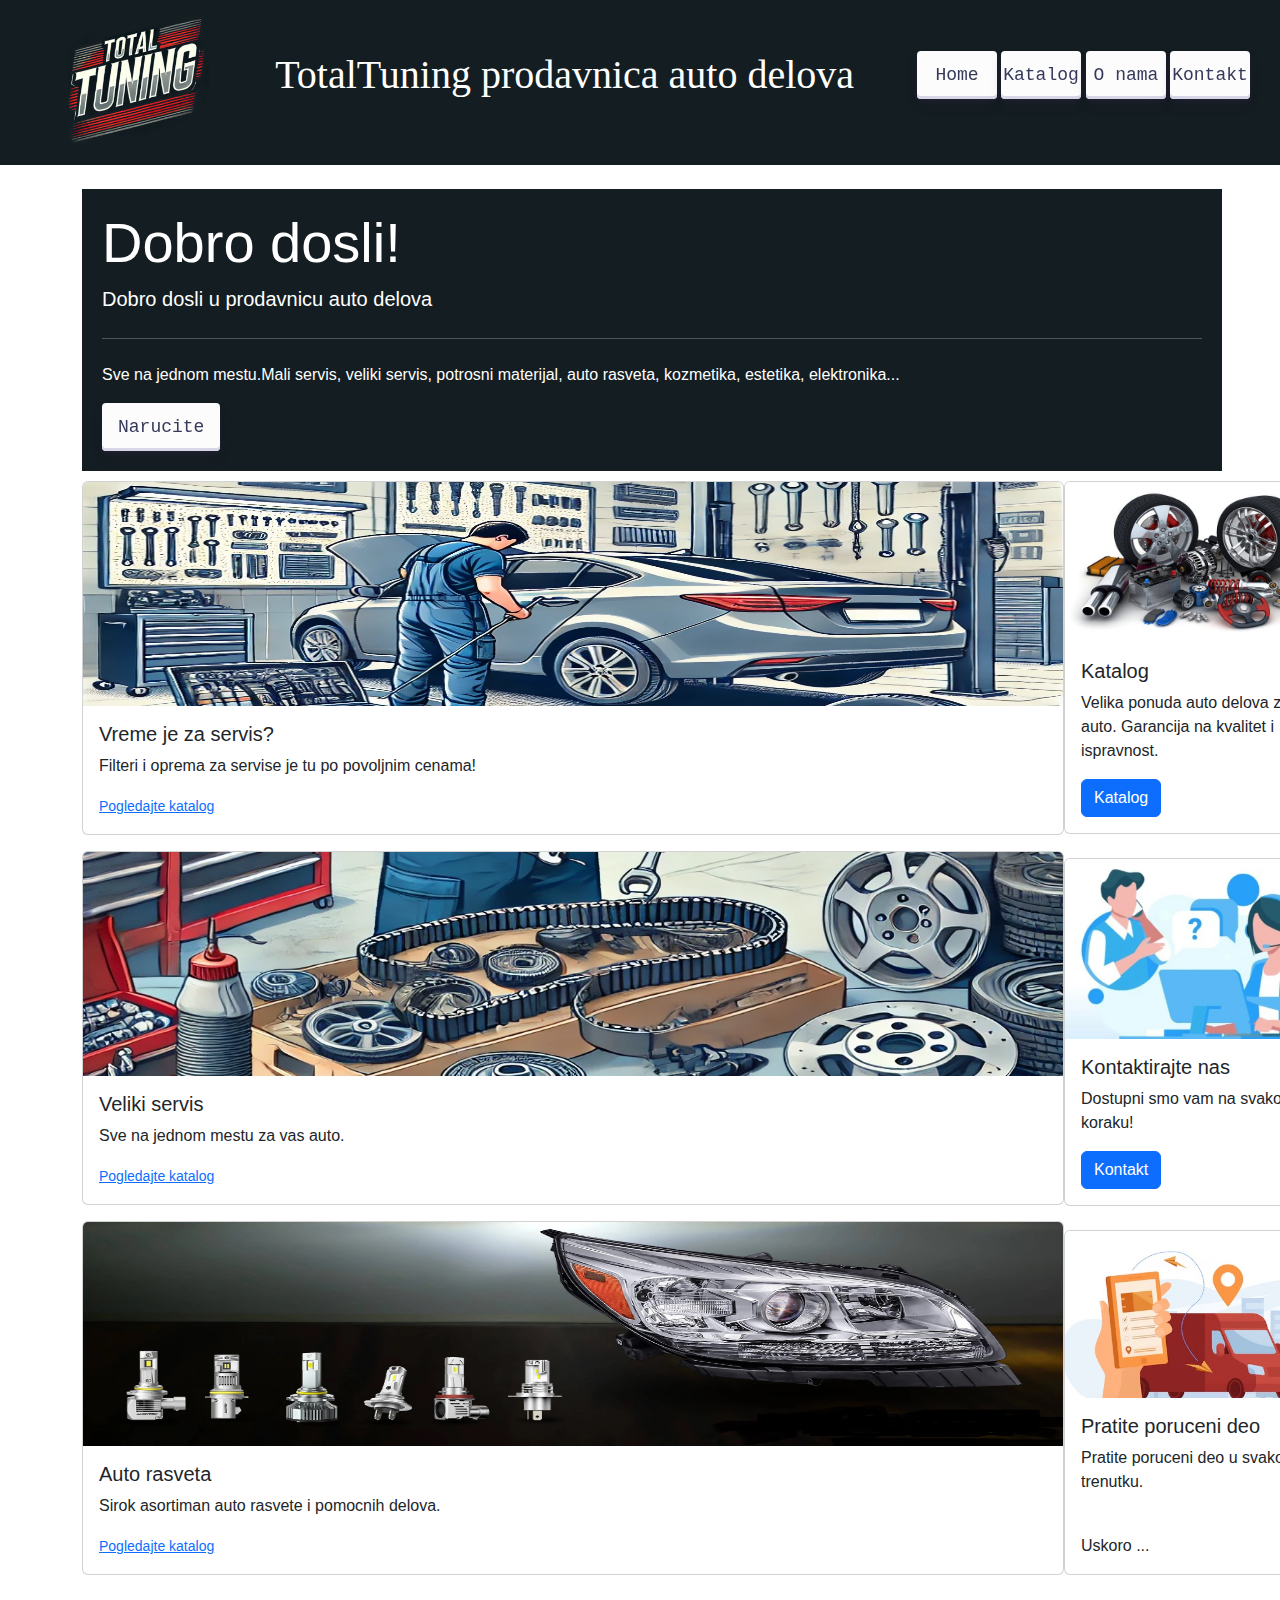
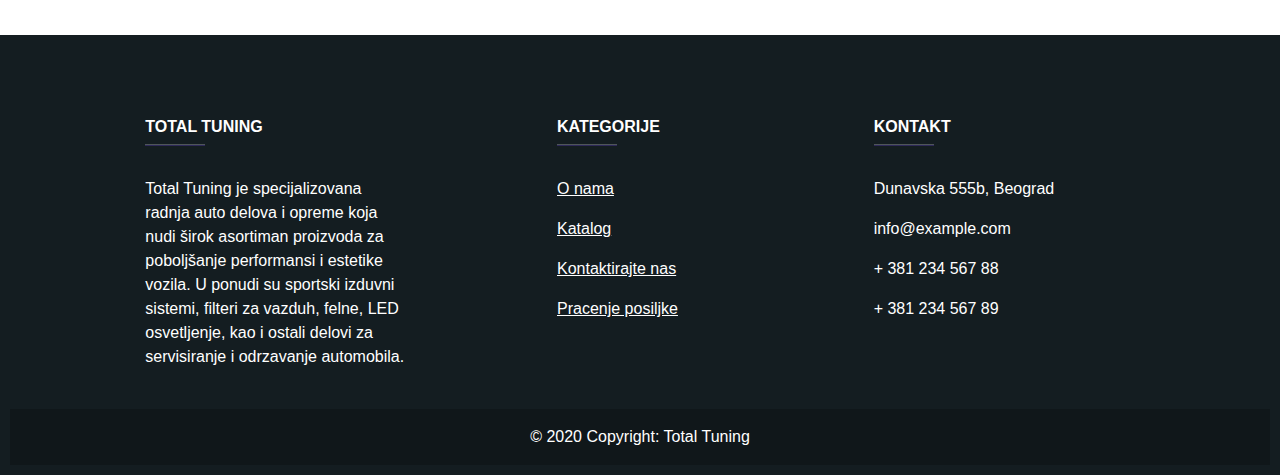
<file: index.html>
<!DOCTYPE html>
<html lang="en">
<head>
  <meta charset="UTF-8">
  <meta name="viewport" content="width=device-width, initial-scale=1.0">
  <title>Total Tuning | Home</title>
  
  <link rel="stylesheet" href="css/bootstrap.min.css">
  <link rel="stylesheet" href="css/index.css">
  <link rel="stylesheet" href="css/navbar.css">
  <link rel="icon" type="image/x-icon" href="img/Logo.jpg">
</head>
<body>
  <!--NAVBAR-->
<nav class="navbar1">
  <img src="img/Logo.jpg" class="logo" alt="Logo"> 
  <h1 class="navh1">TotalTuning prodavnica auto delova</h1> 
  <div class="grupa_dugmica1">
    <a href="index.html" class="button-30">Home</a>
    <a href="Katalog.html" class="button-30">Katalog</a>
    <a href="O nama.html" class="button-30">O nama</a>
    <a href="Kontakt.html" class="button-30">Kontakt</a>
    
  </div>
</nav>
<br>
  
  <div class="container">
    <div class="wrapper1">
      <!--JUMBOTRON-->
      <div class="jumbotron container">
        <h1 class="display-4">Dobro dosli!</h1>
        <p class="lead">Dobro dosli u prodavnicu auto delova</p>
        <hr class="my-4">
        <p>Sve na jednom mestu.Mali servis, veliki servis, potrosni materijal, auto rasveta, kozmetika, estetika, elektronika...</p>
        <a style="width: auto;" class="button-30" href="Katalog.html" role="button">Narucite</a>
      </div>
      
      <div class="flexdisplay">
        <div id="cards3">
          
          <div class="card mb-3">
            <img src="img/cards/bigcard1.jpg" id="cardimage" class="card-img-top" alt="...">
            <div class="card-body">
              <h5 class="card-title">Vreme je za servis?</h5>
              <p class="card-text">Filteri i oprema za servise je tu po povoljnim cenama!</p>
              <p class="card-text"><small class="text-body-secondary"><a href="Katalog.php?katalog=1">Pogledajte katalog</a></small></p>
            </div>
          </div>
          
          <div class="card mb-3">
            <img id="cardimage" src="img/cards/bigcard2.jpg" class="card-img-top" alt="...">
            <div class="card-body">
              <h5 class="card-title">Veliki servis</h5>
              <p class="card-text">Sve na jednom mestu za vas auto.</p>
              <p class="card-text"><small class="text-body-secondary"><a href="Katalog.php?katalog=2">Pogledajte katalog</a></small></p>
            </div>
          </div>
          
          <div class="card mb-3">
            <img id="cardimage" src="img/cards/bigcard3.jpg" class="card-img-top" alt="...">
            <div class="card-body">
              <h5 class="card-title">Auto rasveta</h5>
              <p class="card-text">Sirok asortiman auto rasvete i pomocnih delova.</p>
              <p class="card-text"><small class="text-body-secondary"><a href="Katalog.php?katalog=4">Pogledajte katalog</a></small></p>
            </div>
          </div>
        </div>
        
        
        <div class="cards-group">
          
          <div class="card" style="width: 18rem;">
            <img style="height: 161px; padding-bottom: 0px;" src="img/cards/card1.jpg" class="card-img-top" alt="CARD IMAGE">
            <div class="card-body">
              <h5 class="card-title">Katalog</h5>
              <p class="card-text">Velika ponuda auto delova za vas auto. Garancija na kvalitet i ispravnost.</p>
              <a href="Katalog.html" class="btn btn-primary">Katalog</a>
            </div>
          </div>
          <br>
          <div class="card" style="width: 18rem;">
            <img style="height: 180px; margin-top: 0px;" src="img/cards/card2.jpg" class="card-img-top" alt="CARD IMAGE">
            <div class="card-body">
              <h5 class="card-title">Kontaktirajte nas</h5>
              <p class="card-text">Dostupni smo vam na svakom koraku!</p>
              <a href="Kontakt.html" class="btn btn-primary">Kontakt</a>
            </div>
          </div>
          <br>
          <div class="card" style="width: 18rem;">
            <img src="img/cards/card3.jpg" class="card-img-top" alt="CARD IMAGE">
            <div class="card-body">
              <h5 class="card-title">Pratite poruceni deo</h5>
              <p class="card-text">Pratite poruceni deo u svakom trenutku.</p>
              <!--<a href="#" class="btn btn-primary">Pracenje</a>-->
              <br>
              <p class="card-text">Uskoro ...</p>
            </div>
          </div>
          
        </div>
      </div>
      
      
    </div>
  </div>
  <br>
  
  
  
  <!-- FOOTER -->
  <div style="overflow: auto;" class="container-md12">
    
    
    <footer
    class="text-center text-lg-start text-white"
    style="background-color: #141d21"
    >
    <!-- Section: Social media -->
    <section>
      
      <div>
        <a href="" class="text-white me-4">
          <i class="fab fa-facebook-f"></i>
        </a>
        <a href="" class="text-white me-4">
          <i class="fab fa-twitter"></i>
        </a>
        <a href="" class="text-white me-4">
          <i class="fab fa-google"></i>
        </a>
        <a href="" class="text-white me-4">
          <i class="fab fa-instagram"></i>
        </a>
        <a href="" class="text-white me-4">
          <i class="fab fa-linkedin"></i>
        </a>
        <a href="" class="text-white me-4">
          <i class="fab fa-github"></i>
        </a>
      </div>
      <!-- Right -->
    </section>
    <!-- Section: Social media -->
    
    <!-- Section: Links  -->
    <section class="">
      <div class="container text-center text-md-start mt-5">
        <!-- Grid row -->
        <div class="row mt-3">
          <!-- Grid column -->
          <div class="col-md-3 col-lg-4 col-xl-3 mx-auto mb-4">
            <!-- Content -->
            <h6 class="text-uppercase fw-bold">Total Tuning</h6>
            <hr
            class="mb-4 mt-0 d-inline-block mx-auto"
            style="width: 60px; background-color: #7c4dff; height: 2px"
            />
            <p>
              Total Tuning je specijalizovana radnja auto delova i opreme koja nudi širok asortiman proizvoda za poboljšanje performansi i estetike vozila.
              U ponudi su sportski izduvni sistemi, filteri za vazduh, felne, LED osvetljenje, kao i ostali delovi za servisiranje i odrzavanje automobila.
            </p>
          </div>
          <!-- Grid column -->
          
          <!-- Grid column -->
          <div class="col-md-2 col-lg-2 col-xl-2 mx-auto mb-4">
            <!-- Links -->
            <h6 class="text-uppercase fw-bold">Kategorije</h6>
            <hr
            class="mb-4 mt-0 d-inline-block mx-auto"
            style="width: 60px; background-color: #7c4dff; height: 2px"
            />
            <p>
              <a href="#!" class="text-white">O nama</a>
            </p>
            <p>
              <a href="#!" class="text-white">Katalog</a>
            </p>
            <p>
              <a href="#!" class="text-white">Kontaktirajte nas</a>
            </p>
            <p>
              <a href="#!" class="text-white">Pracenje posiljke</a>
            </p>
          </div>
          <!-- Grid column -->
          
          
          <!-- Grid column -->
          <div class="col-md-4 col-lg-3 col-xl-3 mx-auto mb-md-0 mb-4">
            <!-- Links -->
            <h6 class="text-uppercase fw-bold">Kontakt</h6>
            <hr
            class="mb-4 mt-0 d-inline-block mx-auto"
            style="width: 60px; background-color: #7c4dff; height: 2px"
            />
            <p>Dunavska 555b, Beograd</p>
            <p>info@example.com</p>
            <p>+ 381 234 567 88</p>
            <p>+ 381 234 567 89</p>
          </div>
          <!-- Grid column -->
        </div>
        <!-- Grid row -->
      </div>
    </section>
    <!-- Section: Links  -->
    
    <!-- Copyright -->
    <div
    class="text-center p-3"
    style="background-color: rgba(0, 0, 0, 0.2)"
    >
    © 2020 Copyright: Total Tuning
    
    
  </div>
  <!-- Copyright -->
</footer>
<!-- Footer -->

</div>
<!-- End of .container -->

</body>
</html>
</file>
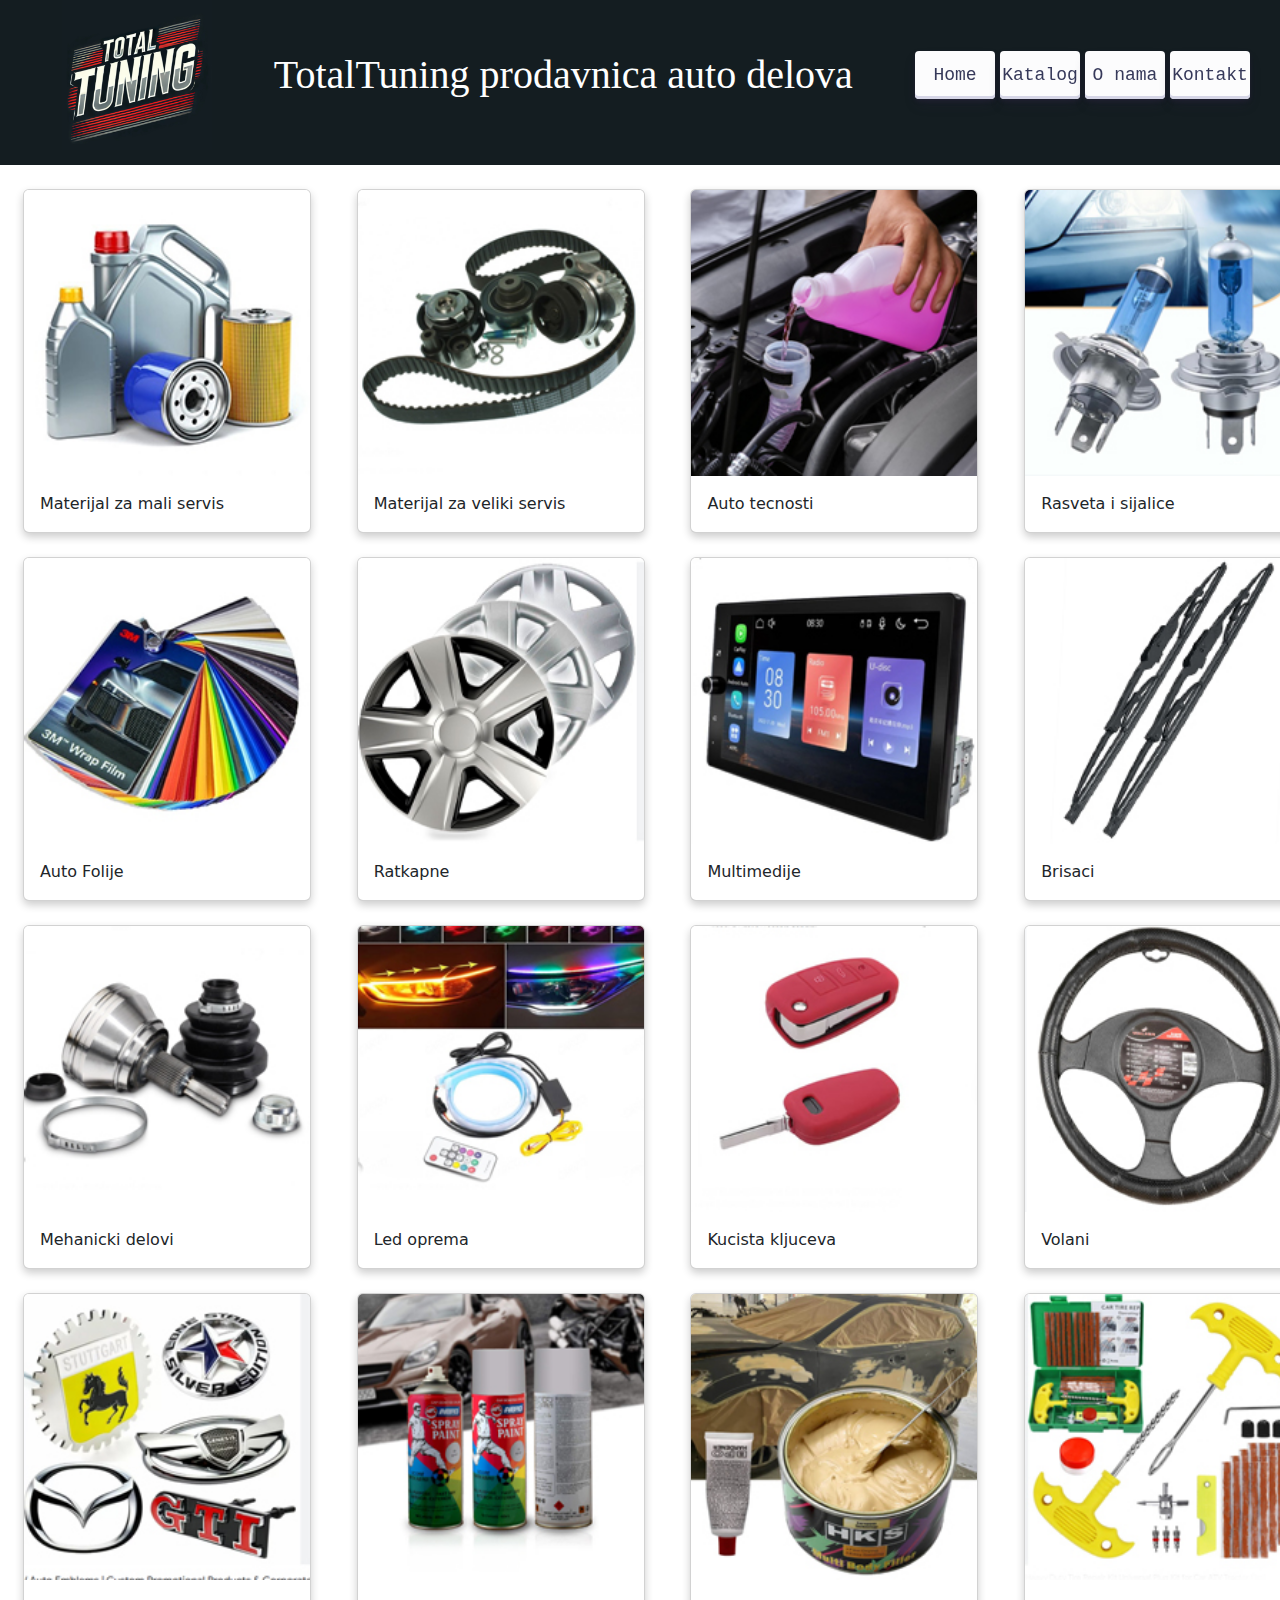
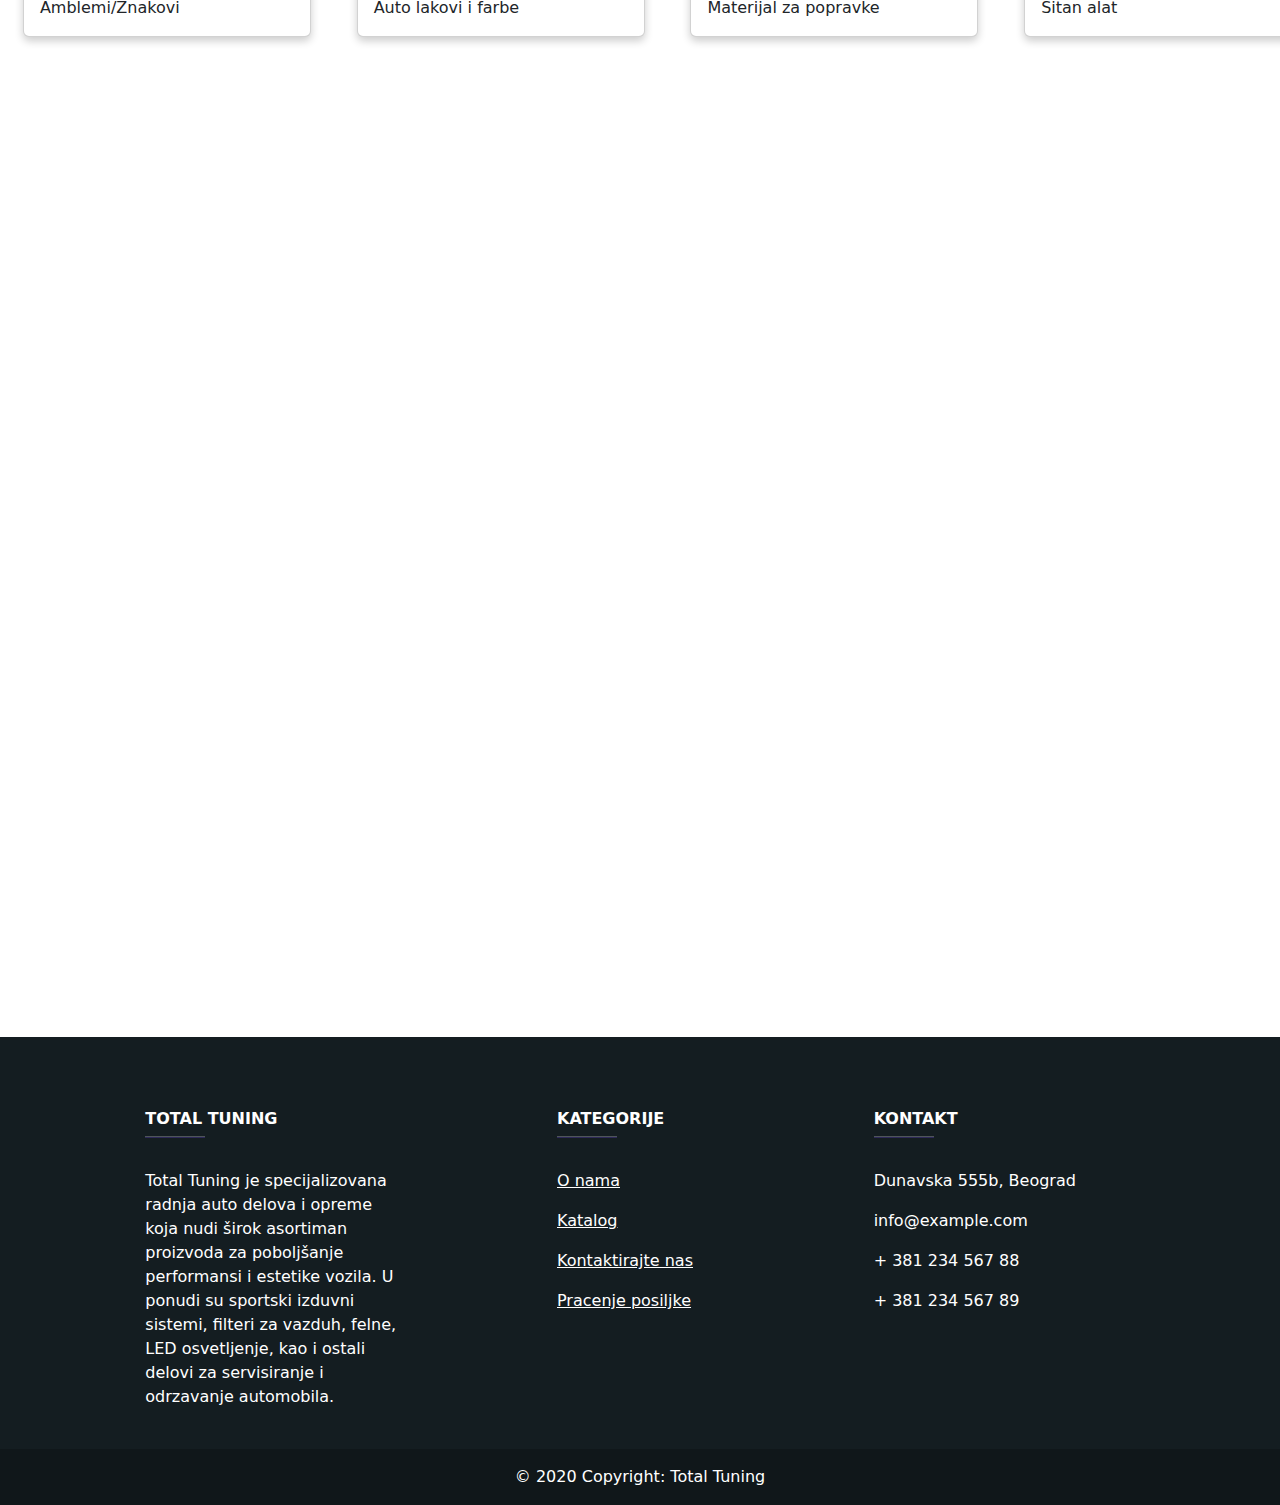
<file: Katalog.html>
<!DOCTYPE html>
<html lang="en">
<head>
  <meta charset="UTF-8">
  <meta name="viewport" content="width=device-width, initial-scale=1.0">
  <title>Total Tuning | Katalog delova</title>
  <link rel="stylesheet" href="css/bootstrap.min.css">
  <link rel="stylesheet" href="css/Katalog.css">
  <link rel="stylesheet" href="css/navbar.css">
  <script src="js/Katalog.js"></script>
  <link rel="icon" type="image/x-icon" href="img/Logo.jpg">
</head>
<body>
  <!--NAVBAR-->
  <nav class="navbar1">
    <img src="img/Logo.jpg" class="logo" alt="Logo"> 
    <h1 class="navh1">TotalTuning prodavnica auto delova</h1> 
    <div class="grupa_dugmica1">
      <a href="index.html" class="button-30">Home</a>
      <a href="Katalog.html" class="button-30">Katalog</a>
      <a href="O nama.html" class="button-30">O nama</a>
      <a href="Kontakt.html" class="button-30">Kontakt</a>
      
    </div>
  </nav>
  <br>
  
  
  <div id="glavni_div" class="wrapper-katalog">
    <div class="catalog-row">
      
      <div onclick="stavka1()" class="card" style="width: 18rem;">
        <img src="img/KatalogItems/MaliServis.jpg" class="card-img-top" alt="...">
        <div class="card-body">
          <p class="card-text">Materijal za mali servis</p>
        </div>
      </div>
      
      
      <div class="card" onclick="stavka2()" style="width: 18rem;">
        <img src="img/KatalogItems/VelikiServis.jpg" class="card-img-top" alt="...">
        <div class="card-body">
          <p class="card-text">Materijal za veliki servis</p>
        </div>
      </div>
      
      <div onclick="stavka3()" class="card" style="width: 18rem;">
        <img src="img/KatalogItems/AutoTecnosti.jpg" class="card-img-top" alt="...">
        <div class="card-body">
          <p class="card-text">Auto tecnosti</p>
        </div>
      </div>
      
      <div onclick="stavka4()" class="card" style="width: 18rem;">
        <img src="img/KatalogItems/AutoSvetla.jpg" class="card-img-top" alt="...">
        <div class="card-body">
          <p class="card-text">Rasveta i sijalice</p>
        </div>
      </div>
      
    </div>
    <br>
    <div class="catalog-row">
      
      <div onclick="stavka5()" class="card" style="width: 18rem;">
        <img src="img/KatalogItems/CarWrap.jpg" class="card-img-top" alt="...">
        <div class="card-body">
          <p class="card-text">Auto Folije</p>
        </div>
      </div>
      
      
      <div  onclick="stavka6()" class="card" style="width: 18rem;">
        <img src="img/KatalogItems/Ratkapne.jpg" class="card-img-top" alt="...">
        <div class="card-body">
          <p class="card-text">Ratkapne</p>
        </div>
      </div>
      
      <div onclick="stavka7()" class="card" style="width: 18rem;">
        <img src="img/KatalogItems/Multimedija.jpg" class="card-img-top" alt="...">
        <div class="card-body">
          <p class="card-text">Multimedije</p>
        </div>
      </div>
      
      <div onclick="stavka8()" class="card" style="width: 18rem;">
        <img src="img/KatalogItems/Brisaci.jpg" class="card-img-top" alt="...">
        <div class="card-body">
          <p class="card-text">Brisaci</p>
        </div>
      </div>
      
    </div>
    <br>
    <div class="catalog-row">
      
      <div onclick="stavka9()" class="card" style="width: 18rem;">
        <img src="img/KatalogItems/MehanickiDelovi.jpg" class="card-img-top" alt="...">
        <div class="card-body">
          <p class="card-text">Mehanicki delovi</p>
        </div>
      </div>
      
      
      <div onclick="stavka10()" class="card" style="width: 18rem;">
        <img src="img/KatalogItems/LedOprema.jpg" class="card-img-top" alt="...">
        <div class="card-body">
          <p class="card-text">Led oprema</p>
        </div>
      </div>
      
      <div onclick="stavka11()" class="card" style="width: 18rem;">
        <img src="img/KatalogItems/KljuceviKucista.jpg" class="card-img-top" alt="...">
        <div class="card-body">
          <p class="card-text">Kucista kljuceva</p>
        </div>
      </div>
      
      <div onclick="stavka12()"  class="card" style="width: 18rem;">
        <img src="img/KatalogItems/Volani.jpg" class="card-img-top" alt="...">
        <div class="card-body">
          <p class="card-text">Volani</p>
        </div>
      </div>
      
    </div>
    <br>
    <div class="catalog-row">
      
      <div onclick="stavka13()" class="card" style="width: 18rem;">
        <img src="img/KatalogItems/CarBadges.jpg" class="card-img-top" alt="...">
        <div class="card-body">
          <p class="card-text">Amblemi/Znakovi</p>
        </div>
      </div>
      
      
      <div onclick="stavka14()"  class="card" style="width: 18rem;">
        <img src="img/KatalogItems/Sprejevi.jpg" class="card-img-top" alt="...">
        <div class="card-body">
          <p class="card-text">Auto lakovi i farbe</p>
        </div>
      </div>
      
      <div onclick="stavka15()" class="card" style="width: 18rem;">
        <img src="img/KatalogItems/BodyFiller.jpg" class="card-img-top" alt="...">
        <div class="card-body">
          <p class="card-text">Materijal za popravke</p>
        </div>
      </div>
      
      <div onclick="stavka16()" class="card" style="width: 18rem;">
        <img src="img/KatalogItems/repairkit.jpg" class="card-img-top" alt="...">
        <div class="card-body">
          <p class="card-text">Sitan alat</p>
        </div>
      </div>
      
    </div>
    
  </div>
  
  
  
  <!-- FOOTER -->
  <div class="container-md12">
    
    
    <footer
    class="text-center text-lg-start text-white"
    style="background-color: #141d21"
    >
    <!-- Section: Social media -->
    <section>
      
      <div>
        <a href="" class="text-white me-4">
          <i class="fab fa-facebook-f"></i>
        </a>
        <a href="" class="text-white me-4">
          <i class="fab fa-twitter"></i>
        </a>
        <a href="" class="text-white me-4">
          <i class="fab fa-google"></i>
        </a>
        <a href="" class="text-white me-4">
          <i class="fab fa-instagram"></i>
        </a>
        <a href="" class="text-white me-4">
          <i class="fab fa-linkedin"></i>
        </a>
        <a href="" class="text-white me-4">
          <i class="fab fa-github"></i>
        </a>
      </div>
      <!-- Right -->
    </section>
    <!-- Section: Social media -->
    
    <!-- Section: Links  -->
    <section class="">
      <div class="container text-center text-md-start mt-5">
        <!-- Grid row -->
        <div class="row mt-3">
          <!-- Grid column -->
          <div class="col-md-3 col-lg-4 col-xl-3 mx-auto mb-4">
            <!-- Content -->
            <h6 class="text-uppercase fw-bold">Total Tuning</h6>
            <hr
            class="mb-4 mt-0 d-inline-block mx-auto"
            style="width: 60px; background-color: #7c4dff; height: 2px"
            />
            <p>
              Total Tuning je specijalizovana radnja auto delova i opreme koja nudi širok asortiman proizvoda za poboljšanje performansi i estetike vozila.
              U ponudi su sportski izduvni sistemi, filteri za vazduh, felne, LED osvetljenje, kao i ostali delovi za servisiranje i odrzavanje automobila.
            </p>
          </div>
          <!-- Grid column -->
          
          <!-- Grid column -->
          <div class="col-md-2 col-lg-2 col-xl-2 mx-auto mb-4">
            <!-- Links -->
            <h6 class="text-uppercase fw-bold">Kategorije</h6>
            <hr
            class="mb-4 mt-0 d-inline-block mx-auto"
            style="width: 60px; background-color: #7c4dff; height: 2px"
            />
            <p>
              <a href="#!" class="text-white">O nama</a>
            </p>
            <p>
              <a href="#!" class="text-white">Katalog</a>
            </p>
            <p>
              <a href="#!" class="text-white">Kontaktirajte nas</a>
            </p>
            <p>
              <a href="#!" class="text-white">Pracenje posiljke</a>
            </p>
          </div>
          <!-- Grid column -->
          
          
          <!-- Grid column -->
          <div class="col-md-4 col-lg-3 col-xl-3 mx-auto mb-md-0 mb-4">
            <!-- Links -->
            <h6 class="text-uppercase fw-bold">Kontakt</h6>
            <hr
            class="mb-4 mt-0 d-inline-block mx-auto"
            style="width: 60px; background-color: #7c4dff; height: 2px"
            />
            <p>Dunavska 555b, Beograd</p>
            <p>info@example.com</p>
            <p>+ 381 234 567 88</p>
            <p>+ 381 234 567 89</p>
          </div>
          <!-- Grid column -->
        </div>
        <!-- Grid row -->
      </div>
    </section>
    <!-- Section: Links  -->
    
    <!-- Copyright -->
    <div
    class="text-center p-3"
    style="background-color: rgba(0, 0, 0, 0.2)"
    >
    © 2020 Copyright: Total Tuning
    
    
  </div>
  <!-- Copyright -->
</footer>
<!-- Footer -->

</div>
<!-- End of .container -->
</body>
</html>
</file>
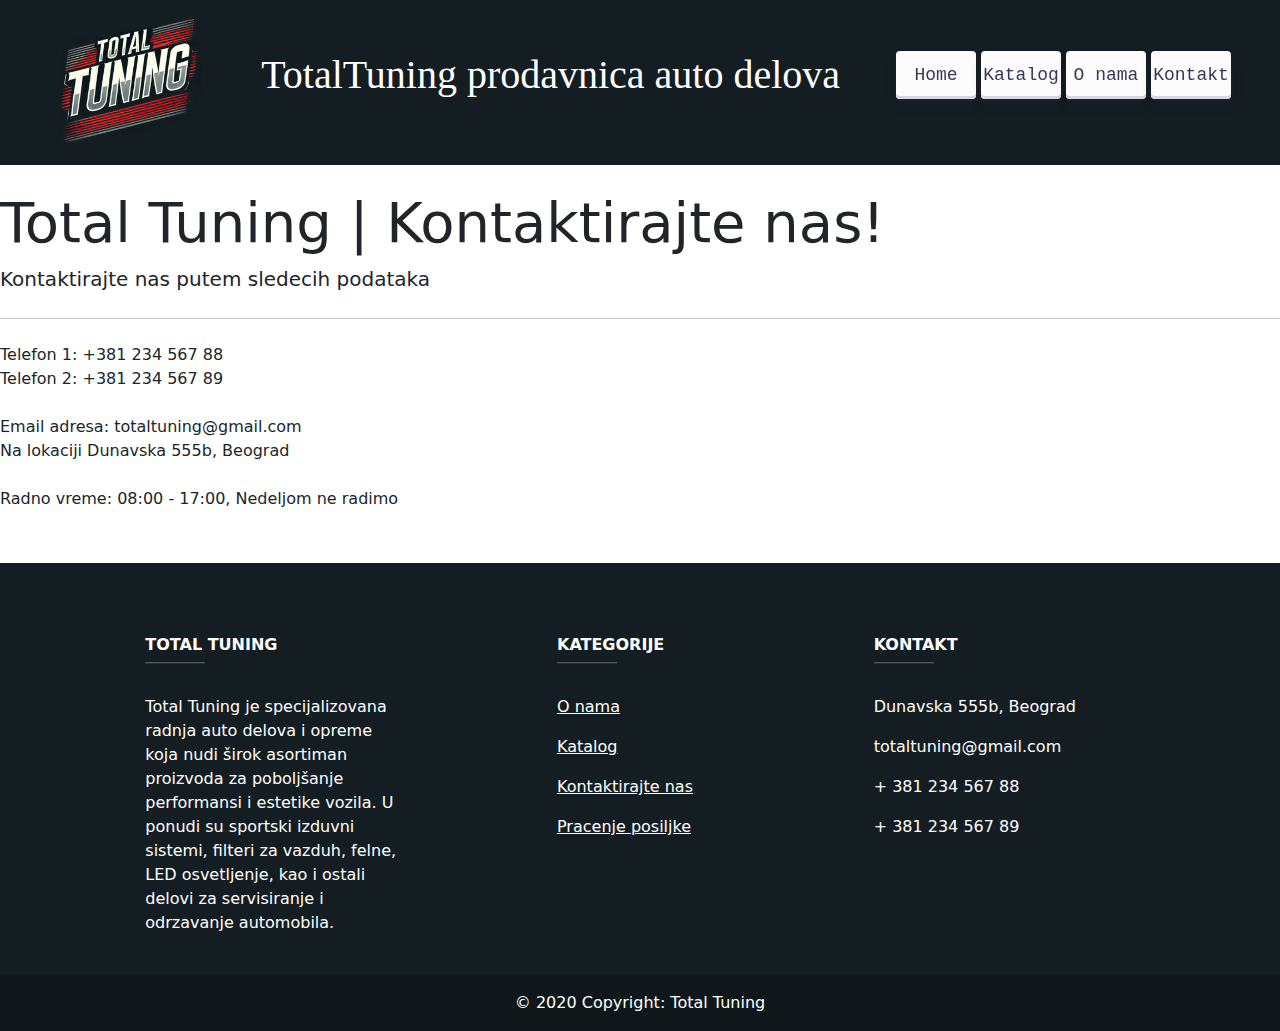
<file: Kontakt.html>
<!DOCTYPE html>
<html lang="en">
<head>
    <meta charset="UTF-8">
    <meta name="viewport" content="width=device-width, initial-scale=1.0">
    <title>Total Tuning | O nama</title>
    <link rel="stylesheet" href="css/bootstrap.min.css">
    <link rel="stylesheet" href="css/O nama.css">
    <link rel="stylesheet" href="css/navbar.css">
    <link rel="icon" type="image/x-icon" href="img/Logo.jpg">
</head>
<body>
    <!--NAVBAR-->
    <nav class="navbar1">
        <img src="img/Logo.jpg" class="logo" alt="Logo"> 
        <h1 class="navh1">TotalTuning prodavnica auto delova</h1> 
        <div class="grupa_dugmica1" style="margin-right: 49px;">
            <a href="index.html" class="button-30">Home</a>
            <a href="Katalog.html" class="button-30">Katalog</a>
            <a href="O nama.html" class="button-30">O nama</a>
            <a href="Kontakt.html" class="button-30">Kontakt</a>
        </div>
    </nav>
    <br>
    <!--JUMBOTRON-->
    <div class="jumbotron">
        <h1 class="display-4">Total Tuning | Kontaktirajte nas!</h1>
        <p class="lead">Kontaktirajte nas putem sledecih podataka</p>
        <hr class="my-4">
        <p>Telefon 1: +381 234 567 88<br>
            Telefon 2: +381 234 567 89<br><br>

            Email adresa: totaltuning@gmail.com<br>
            Na lokaciji Dunavska 555b, Beograd<br><br>
            
            Radno vreme: 08:00 - 17:00, Nedeljom ne radimo</p>
            
    </div>
    
    
    
    
    
    <!-- FOOTER -->
    <div class="container-md12">
        
        
        <footer
        class="text-center text-lg-start text-white"
        style="background-color: #141d21"
        >
        <!-- Section: Social media -->
        <section>
            
            <div>
                <a href="" class="text-white me-4">
                    <i class="fab fa-facebook-f"></i>
                </a>
                <a href="" class="text-white me-4">
                    <i class="fab fa-twitter"></i>
                </a>
                <a href="" class="text-white me-4">
                    <i class="fab fa-google"></i>
                </a>
                <a href="" class="text-white me-4">
                    <i class="fab fa-instagram"></i>
                </a>
                <a href="" class="text-white me-4">
                    <i class="fab fa-linkedin"></i>
                </a>
                <a href="" class="text-white me-4">
                    <i class="fab fa-github"></i>
                </a>
            </div>
            <!-- Right -->
        </section>
        <!-- Section: Social media -->
        
        <!-- Section: Links  -->
        <section class="">
            <div class="container text-center text-md-start mt-5">
                <!-- Grid row -->
                <div class="row mt-3">
                    <!-- Grid column -->
                    <div class="col-md-3 col-lg-4 col-xl-3 mx-auto mb-4">
                        <!-- Content -->
                        <h6 class="text-uppercase fw-bold">Total Tuning</h6>
                        <hr
                        class="mb-4 mt-0 d-inline-block mx-auto"
                        style="width: 60px; background-color: #7c4dff; height: 2px"
                        />
                        <p>
                            Total Tuning je specijalizovana radnja auto delova i opreme koja nudi širok asortiman proizvoda za poboljšanje performansi i estetike vozila.
                            U ponudi su sportski izduvni sistemi, filteri za vazduh, felne, LED osvetljenje, kao i ostali delovi za servisiranje i odrzavanje automobila.
                        </p>
                    </div>
                    <!-- Grid column -->
                    
                    <!-- Grid column -->
                    <div class="col-md-2 col-lg-2 col-xl-2 mx-auto mb-4">
                        <!-- Links -->
                        <h6 class="text-uppercase fw-bold">Kategorije</h6>
                        <hr
                        class="mb-4 mt-0 d-inline-block mx-auto"
                        style="width: 60px; background-color: #7c4dff; height: 2px"
                        />
                        <p>
                            <a href="#!" class="text-white">O nama</a>
                        </p>
                        <p>
                            <a href="#!" class="text-white">Katalog</a>
                        </p>
                        <p>
                            <a href="#!" class="text-white">Kontaktirajte nas</a>
                        </p>
                        <p>
                            <a href="#!" class="text-white">Pracenje posiljke</a>
                        </p>
                    </div>
                    <!-- Grid column -->
                    
                    
                    <!-- Grid column -->
                    <div class="col-md-4 col-lg-3 col-xl-3 mx-auto mb-md-0 mb-4">
                        <!-- Links -->
                        <h6 class="text-uppercase fw-bold">Kontakt</h6>
                        <hr
                        class="mb-4 mt-0 d-inline-block mx-auto"
                        style="width: 60px; background-color: #7c4dff; height: 2px"
                        />
                        <p>Dunavska 555b, Beograd</p>
                        <p>totaltuning@gmail.com</p>
                        <p>+ 381 234 567 88</p>
                        <p>+ 381 234 567 89</p>
                    </div>
                    <!-- Grid column -->
                </div>
                <!-- Grid row -->
            </div>
        </section>
        <!-- Section: Links  -->
        
        <!-- Copyright -->
        <div
        class="text-center p-3"
        style="background-color: rgba(0, 0, 0, 0.2)"
        >
        © 2020 Copyright: Total Tuning
        
        
    </div>
    <!-- Copyright -->
</footer>
<!-- Footer -->

</div>
<!-- End of .container -->
</body>
</html>
</file>
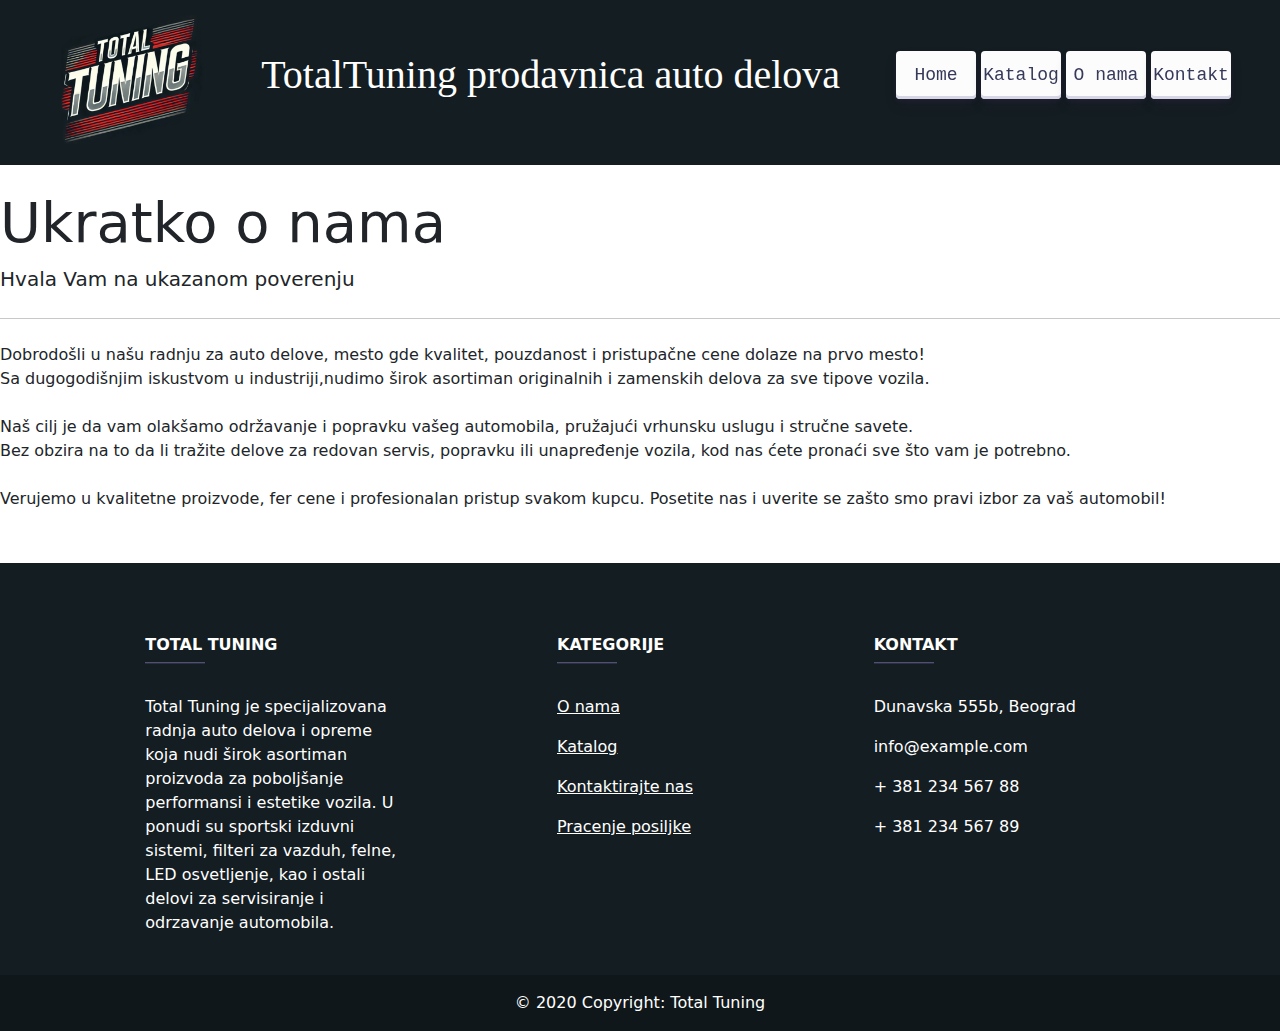
<file: O nama.html>
<!DOCTYPE html>
<html lang="en">
<head>
    <meta charset="UTF-8">
    <meta name="viewport" content="width=device-width, initial-scale=1.0">
    <title>Total Tuning | O nama</title>
    <link rel="stylesheet" href="css/bootstrap.min.css">
    <link rel="stylesheet" href="css/O nama.css">
    <link rel="stylesheet" href="css/navbar.css">
    <link rel="icon" type="image/x-icon" href="img/Logo.jpg">
</head>
<body>
    <!--NAVBAR-->
    <nav class="navbar1">
        <img src="img/Logo.jpg" class="logo" alt="Logo"> 
        <h1 class="navh1">TotalTuning prodavnica auto delova</h1> 
        <div class="grupa_dugmica1" style="margin-right: 49px;">
            <a href="index.html" class="button-30">Home</a>
            <a href="Katalog.html" class="button-30">Katalog</a>
            <a href="O nama.html" class="button-30">O nama</a>
            <a href="Kontakt.html" class="button-30">Kontakt</a>
        </div>
    </nav>
    <br>
    <!--JUMBOTRON-->
    <div class="jumbotron">
        <h1 class="display-4">Ukratko o nama</h1>
        <p class="lead">Hvala Vam na ukazanom poverenju</p>
        <hr class="my-4">
        <p>Dobrodošli u našu radnju za auto delove, mesto gde kvalitet, pouzdanost i pristupačne cene dolaze na prvo mesto! <br>
            Sa dugogodišnjim iskustvom u industriji,nudimo širok asortiman originalnih i zamenskih delova za sve tipove vozila. <br><br>

            Naš cilj je da vam olakšamo održavanje i popravku vašeg automobila, pružajući vrhunsku uslugu i stručne savete. <br>
            Bez obzira na to da li tražite delove za redovan servis, popravku ili unapređenje vozila, kod nas ćete pronaći sve što vam je potrebno. <br><br>
            
            Verujemo u kvalitetne proizvode, fer cene i profesionalan pristup svakom kupcu. Posetite nas i uverite se zašto smo pravi izbor za vaš automobil!</p>
            
    </div>
    
    
    
    
    
    <!-- FOOTER -->
    <div class="container-md12">
        
        
        <footer
        class="text-center text-lg-start text-white"
        style="background-color: #141d21"
        >
        <!-- Section: Social media -->
        <section>
            
            <div>
                <a href="" class="text-white me-4">
                    <i class="fab fa-facebook-f"></i>
                </a>
                <a href="" class="text-white me-4">
                    <i class="fab fa-twitter"></i>
                </a>
                <a href="" class="text-white me-4">
                    <i class="fab fa-google"></i>
                </a>
                <a href="" class="text-white me-4">
                    <i class="fab fa-instagram"></i>
                </a>
                <a href="" class="text-white me-4">
                    <i class="fab fa-linkedin"></i>
                </a>
                <a href="" class="text-white me-4">
                    <i class="fab fa-github"></i>
                </a>
            </div>
            <!-- Right -->
        </section>
        <!-- Section: Social media -->
        
        <!-- Section: Links  -->
        <section class="">
            <div class="container text-center text-md-start mt-5">
                <!-- Grid row -->
                <div class="row mt-3">
                    <!-- Grid column -->
                    <div class="col-md-3 col-lg-4 col-xl-3 mx-auto mb-4">
                        <!-- Content -->
                        <h6 class="text-uppercase fw-bold">Total Tuning</h6>
                        <hr
                        class="mb-4 mt-0 d-inline-block mx-auto"
                        style="width: 60px; background-color: #7c4dff; height: 2px"
                        />
                        <p>
                            Total Tuning je specijalizovana radnja auto delova i opreme koja nudi širok asortiman proizvoda za poboljšanje performansi i estetike vozila.
                            U ponudi su sportski izduvni sistemi, filteri za vazduh, felne, LED osvetljenje, kao i ostali delovi za servisiranje i odrzavanje automobila.
                        </p>
                    </div>
                    <!-- Grid column -->
                    
                    <!-- Grid column -->
                    <div class="col-md-2 col-lg-2 col-xl-2 mx-auto mb-4">
                        <!-- Links -->
                        <h6 class="text-uppercase fw-bold">Kategorije</h6>
                        <hr
                        class="mb-4 mt-0 d-inline-block mx-auto"
                        style="width: 60px; background-color: #7c4dff; height: 2px"
                        />
                        <p>
                            <a href="#!" class="text-white">O nama</a>
                        </p>
                        <p>
                            <a href="#!" class="text-white">Katalog</a>
                        </p>
                        <p>
                            <a href="#!" class="text-white">Kontaktirajte nas</a>
                        </p>
                        <p>
                            <a href="#!" class="text-white">Pracenje posiljke</a>
                        </p>
                    </div>
                    <!-- Grid column -->
                    
                    
                    <!-- Grid column -->
                    <div class="col-md-4 col-lg-3 col-xl-3 mx-auto mb-md-0 mb-4">
                        <!-- Links -->
                        <h6 class="text-uppercase fw-bold">Kontakt</h6>
                        <hr
                        class="mb-4 mt-0 d-inline-block mx-auto"
                        style="width: 60px; background-color: #7c4dff; height: 2px"
                        />
                        <p>Dunavska 555b, Beograd</p>
                        <p>info@example.com</p>
                        <p>+ 381 234 567 88</p>
                        <p>+ 381 234 567 89</p>
                    </div>
                    <!-- Grid column -->
                </div>
                <!-- Grid row -->
            </div>
        </section>
        <!-- Section: Links  -->
        
        <!-- Copyright -->
        <div
        class="text-center p-3"
        style="background-color: rgba(0, 0, 0, 0.2)"
        >
        © 2020 Copyright: Total Tuning
        
        
    </div>
    <!-- Copyright -->
</footer>
<!-- Footer -->

</div>
<!-- End of .container -->
</body>
</html>
</file>
<file: css/index.css>
body {
    font-family: Arial, sans-serif;
    display: block;
}

footer {
    margin-top: 20px;
    text-align: center;
    padding: 10px;
    background: #f8f9fa;
}




#cards3 {
    margin: auto;
    display: block;
}
.flexdisplay
{
    display: flex;
    margin: auto;
    
}


#cardimage
{
    width: 980px;
    height: 224px;
}

.cards-group
{
    display: block;
    margin-left: auto;
    margin-right: auto;
}
.card
{
    height: auto;
    width: auto;
}
.card_custom
{
    width: 90%;
    margin-bottom: 10px;
}

.jumbotron
{
    width: 1284px;
    margin: auto;
    margin-bottom: 10px;
    background-color: #141d21;
    color: rgb(255, 255, 255);
    padding: 20px;
}




.wrapper1
{
    display: block;
    margin: auto;
}
</file>
<file: css/navbar.css>
/*NAVBAR ITEMS CSS*/
/* CSS */
.logo
{
    margin: auto;
    width: 150px;
    height: 150px;
    overflow:hidden;
    
}
.navbar1
{
    background-color: #141d21;
    padding-bottom: 15px;
    display: flex;
    color: white;
    margin: auto;
}
.navh1{
    
    margin-top: auto;
    margin-bottom: auto;
    font-family:SpaceGrotesk-Light;
	  color: white;
}
.button-30 {
  align-items: center;
  appearance: none;
  background-color: #FCFCFD;
  border-radius: 4px;
  border-width: 0;
  box-shadow: rgba(45, 35, 66, 0.4) 0 2px 4px,rgba(45, 35, 66, 0.3) 0 7px 13px -3px,#D6D6E7 0 -3px 0 inset;
  box-sizing: border-box;
  color: #36395A;
  cursor: pointer;
  display: inline-flex;
  font-family: "JetBrains Mono",monospace;
  height: 48px;
  justify-content: center;
  line-height: 1;
  list-style: none;
  overflow: hidden;
  padding-left: 16px;
  padding-right: 16px;
  position: relative;
  text-align: left;
  text-decoration: none;
  transition: box-shadow .15s,transform .15s;
  user-select: none;
  -webkit-user-select: none;
  touch-action: manipulation;
  white-space: nowrap;
  will-change: box-shadow,transform;
  font-size: 18px;
  width: 80px;
}

.button-30:focus {
  box-shadow: #D6D6E7 0 0 0 1.5px inset, rgba(45, 35, 66, 0.4) 0 2px 4px, rgba(45, 35, 66, 0.3) 0 7px 13px -3px, #D6D6E7 0 -3px 0 inset;
}

.button-30:hover {
  box-shadow: rgba(45, 35, 66, 0.4) 0 4px 8px, rgba(45, 35, 66, 0.3) 0 7px 13px -3px, #D6D6E7 0 -3px 0 inset;
  transform: translateY(-2px);
}

.button-30:active {
  box-shadow: #D6D6E7 0 3px 7px inset;
  transform: translateY(2px);
}
.grupa_dugmica1
{
  margin:auto;
  margin-left:auto;
  margin-right: 30px;
  background-color: #141d21;
}
</file>
<file: css/Katalog.css>
.wrapper-katalog
{
    background-color:white ;
    width: 1335px;
    margin: auto;
    margin-bottom: 1000px;
}

.catalog-row
{
    display: flex;
}
.card
{
    margin: auto;
    box-shadow: 0 4px 8px rgba(0, 0, 0, 0.2);
    transition: transform 0.3s ease, box-shadow 0.3s ease;
}
.card:hover
{
    transform: scale(0.95);
    box-shadow: 0 2px 4px rgba(0, 0, 0, 0.15);
    cursor: pointer;
}
</file>
<file: css/O nama.css>
.jumbotron
{
    width: 1335px;
    margin: auto;
    height: 374px;
}
body
{
    overflow: hidden;
}
</file>
